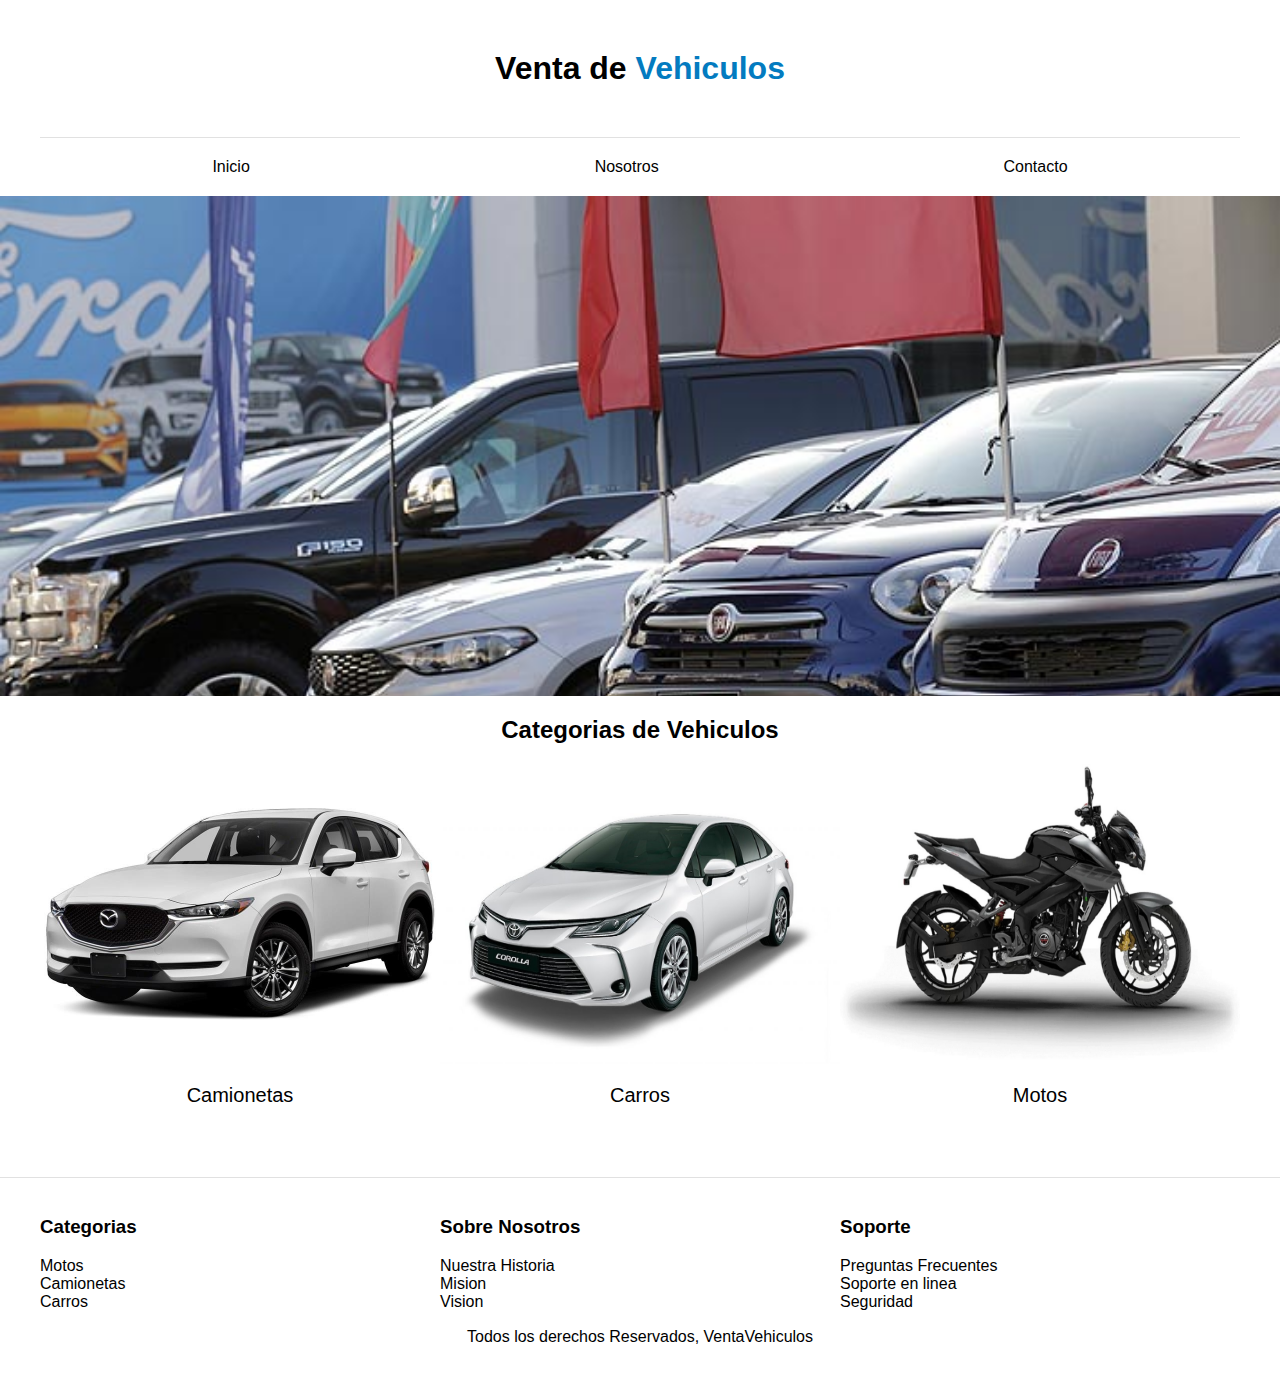
<file: Proyecto-Pagina-Web/index.html>
<!DOCTYPE html>
<html lang="en">
<head>
    <meta charset="UTF-8">
    <meta http-equiv="X-UA-Compatible" content="IE=edge">
    <meta name="viewport" content="width=device-width, initial-scale=1.0">
    <link rel="stylesheet" href="css/normalize.css">
    <link rel="stylesheet" href="css/style.css">
    <title>Venta de Vehiculos</title>
</head>
<body>
    
    <header>
        <h1 class="nombre-sitio">Venta de <span>Vehiculos</span> </h1>
    </header>

    <nav class="nav-pricipal contenedor">
        <a href="index.html">Inicio</a>
        <a href="nostros.html">Nosotros</a>
        <a href="contacto.html">Contacto</a>
    </nav>

    <div class="hero"></div>

    <section class="contenedor categorias">

        <h2>Categorias de Vehiculos</h2>

        <div class="listado-categorias">

            <div class="categoria">
                <img src="asssets/categoria-1.0.jpg" alt="Imagen Categoria" height="300px" width="400">
                <a href="camionetas.html">Camionetas</a>
            </div>

            <div class="categoria">
                <img src="asssets/categoria-2.jpg" alt="Imagen Categoria" height="300px" width="400">
                <a href="carros.html">Carros</a>
            </div>

            <div class="categoria">
                <img src="asssets/categoria-3.jpg" alt="Imagen Categoria"height="300px" width="400">
                <a href="motos.html">Motos</a>
            </div>
        </div>

    </section>

    <footer class="page-footer">
        <div class="grid-footer contenedor">
            <div>
                <h3>Categorias</h3>
                <nav class="footer-menu">
                    <a href="motos.html">Motos</a>
                    <a href="camionetas.html">Camionetas</a>
                    <a href="carros.html">Carros</a>
                </nav>
             </div>

            <div>
                <h3>Sobre Nosotros</h3>
                <nav class="footer-menu">
                    <a href="nostros.html">Nuestra Historia</a>
                    <a href="nostros.html">Mision</a>
                    <a href="nostros.html">Vision</a>
                </nav>
            </div>

            <div>
                <h3>Soporte</h3>
                <nav class="footer-menu">
                    <a href="#">Preguntas Frecuentes</a>
                    <a href="#">Soporte en linea</a>
                    <a href="#">Seguridad</a>
                </nav>
            </div>

           
        </div>
        <p class="derechos-reservados">Todos los derechos Reservados, VentaVehiculos</p>
           

            
    </footer>
</body>
</html>
</file>
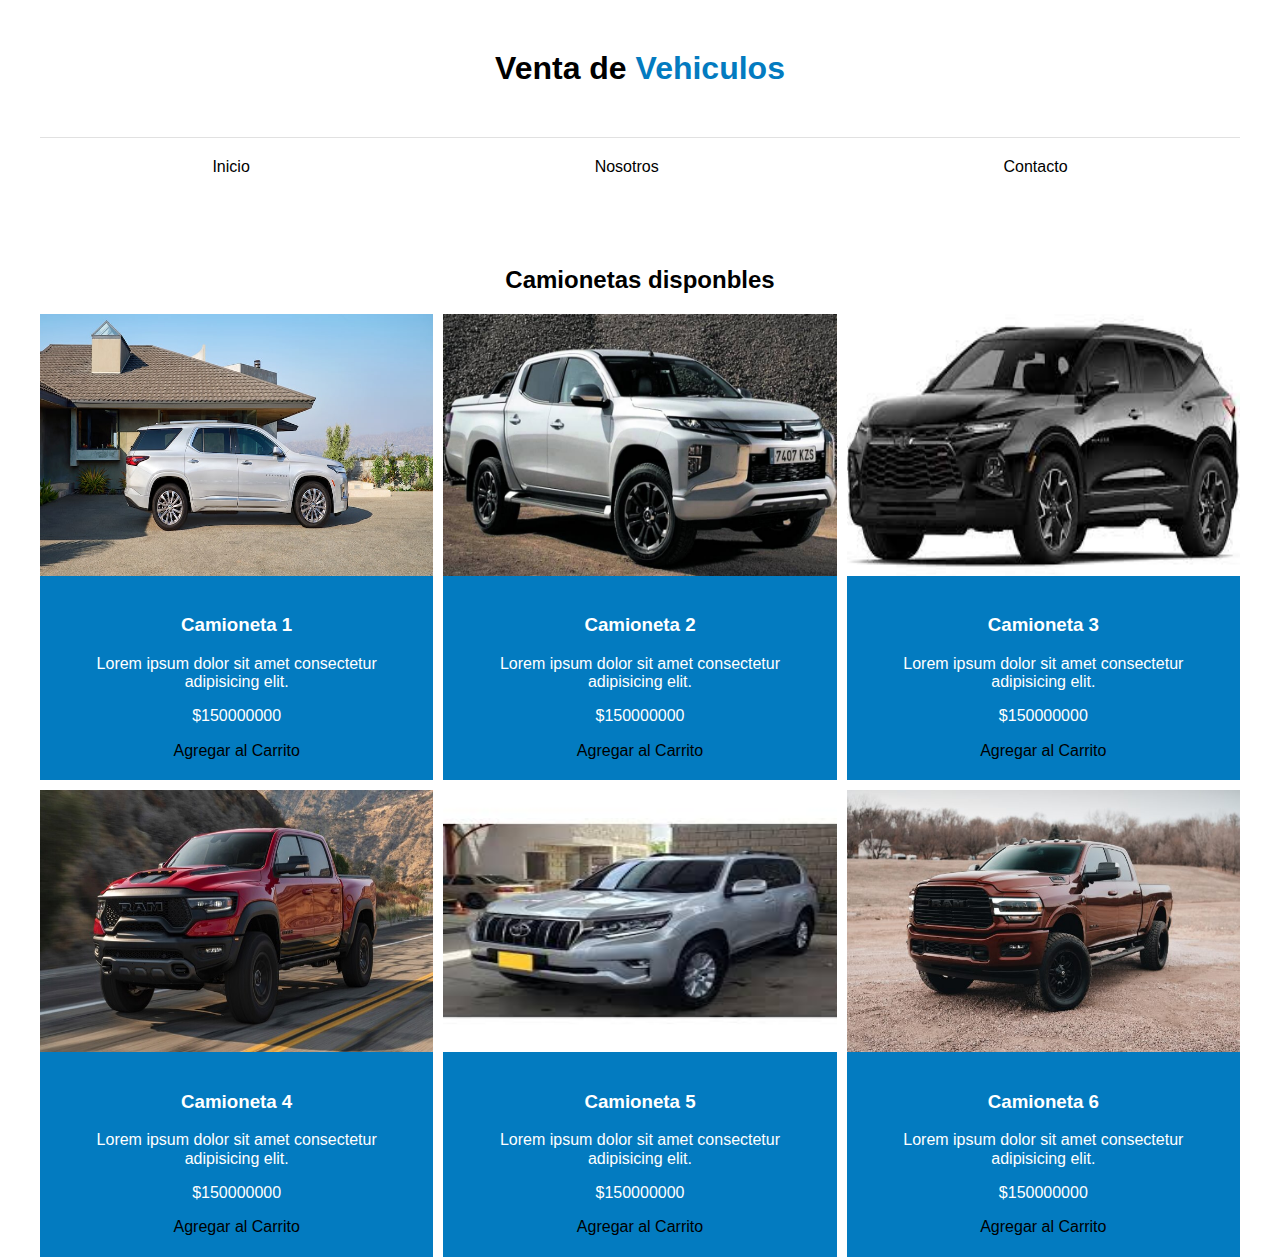
<file: Proyecto-Pagina-Web/camionetas.html>
<!DOCTYPE html>
<html lang="en">
<head>
    <meta charset="UTF-8">
    <meta http-equiv="X-UA-Compatible" content="IE=edge">
    <meta name="viewport" content="width=device-width, initial-scale=1.0">
    <link rel="stylesheet" href="css/normalize.css">
    <link rel="stylesheet" href="css/style.css">
    <title>Camionetas</title>
</head>
<body>
    <header>
        <h1 class="nombre-sitio">Venta de <span>Vehiculos</span> </h1>
    </header>

    <nav class="nav-pricipal contenedor">
        <a href="index.html">Inicio</a>
        <a href="nostros.html">Nosotros</a>
        <a href="contacto.html">Contacto</a>
    </nav>

    <main class="contenido-principal contenedor">
        <h2 class="text-center">Camionetas disponbles</h2>
        
        <div class="listado-productos">
            <div class="producto">
                <img src="asssets/producto-1.jpg" width="100%"  height="262px" alt="Imagen Producto">

                <div class="texto-producto">
                    <h3>Camioneta 1</h3>
                    <p>Lorem ipsum dolor sit amet consectetur adipisicing elit.</p>
                    <p class="precio">$150000000</p>

                    <a href="#">Agregar al Carrito</a>
                </div>
            </div>
            <div class="producto">
                <img src="asssets/camioneta.jpeg" width="100%" height="262px" alt="">

                <div  class="texto-producto">
                    <h3>Camioneta 2</h3>
                    <p>Lorem ipsum dolor sit amet consectetur adipisicing elit.</p>
                    <p class="precio">$150000000</p>

                    <a href="#">Agregar al Carrito</a>
                </div>
            </div>
            <div class="producto">
                <img src="asssets/camioneta-2.jfif" width="100%"  height="262px" alt="">

                <div  class="texto-producto">
                    <h3>Camioneta 3</h3>
                    <p>Lorem ipsum dolor sit amet consectetur adipisicing elit.</p>
                    <p class="precio">$150000000</p>

                    <a href="#">Agregar al Carrito</a>
                </div>
            </div>
            <div class="producto">
                <img src="asssets/producto-4.jpg" width="100%"  height="262px"  alt="">

                <div  class="texto-producto">
                    <h3>Camioneta 4</h3>
                    <p>Lorem ipsum dolor sit amet consectetur adipisicing elit.</p>
                    <p class="precio">$150000000</p>

                    <a href="#">Agregar al Carrito</a>
                </div>
            </div>
            <div class="producto">
                <img src="asssets/producto-5.jfif" width="100%"  height="262px" alt="">

                <div  class="texto-producto">
                    <h3>Camioneta 5</h3>
                    <p>Lorem ipsum dolor sit amet consectetur adipisicing elit.</p>
                    <p class="precio">$150000000</p>

                    <a href="#">Agregar al Carrito</a>
                </div>
            </div>
            <div class="producto">
                <img src="asssets/camioneta-3.jpg" width="100%"  height="262px"  alt="">

                <div  class="texto-producto">
                    <h3>Camioneta 6</h3>
                    <p>Lorem ipsum dolor sit amet consectetur adipisicing elit.</p>
                    <p class="precio">$150000000</p>

                    <a href="#">Agregar al Carrito</a>
                </div>
            </div>
        </div>
    </main> 
</body>
</html>
</file>
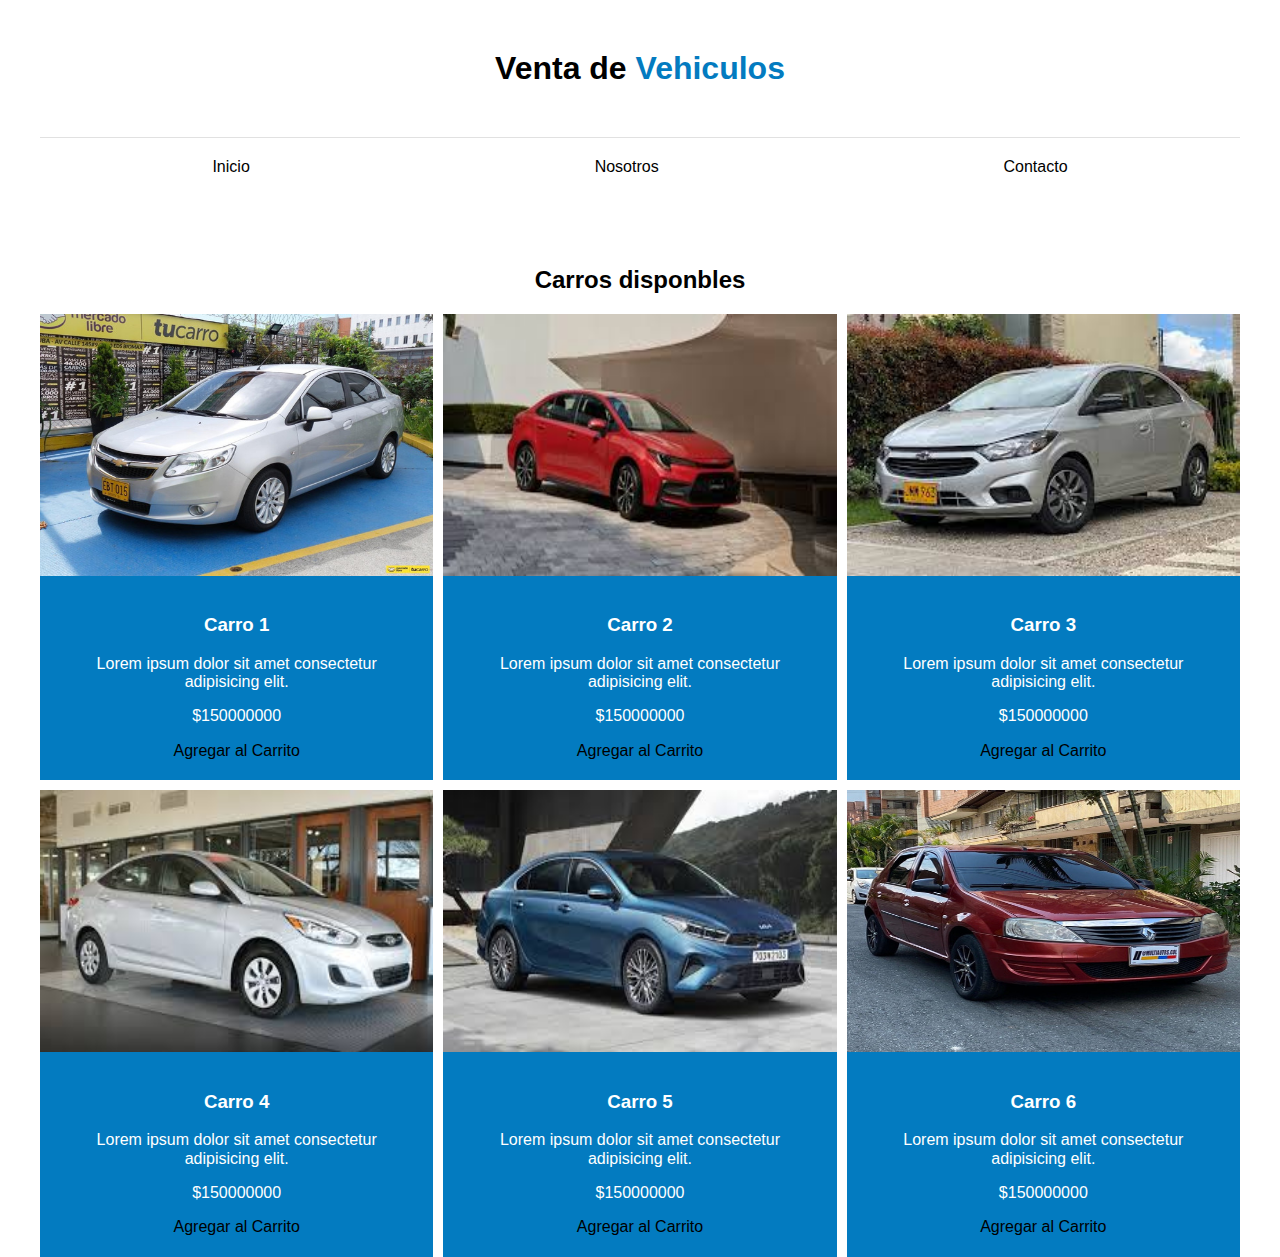
<file: Proyecto-Pagina-Web/carros.html>
<!DOCTYPE html>
<html lang="en">
<head>
    <meta charset="UTF-8">
    <meta http-equiv="X-UA-Compatible" content="IE=edge">
    <meta name="viewport" content="width=device-width, initial-scale=1.0">
    <link rel="stylesheet" href="css/normalize.css">
    <link rel="stylesheet" href="css/style.css">
    <title>Carros</title>
</head>
<body>
    <header>
        <h1 class="nombre-sitio">Venta de <span>Vehiculos</span> </h1>
    </header>

    <nav class="nav-pricipal contenedor">
        <a href="index.html">Inicio</a>
        <a href="nostros.html">Nosotros</a>
        <a href="contacto.html">Contacto</a>
    </nav>

    <main class="contenido-principal contenedor">
        <h2 class="text-center">Carros disponbles</h2>
        
        <div class="listado-productos">
            <div class="producto">
                <img src="asssets/carro-1.jpg" width="100%"  height="262px" alt="Imagen Producto">

                <div class="texto-producto">
                    <h3>Carro 1</h3>
                    <p>Lorem ipsum dolor sit amet consectetur adipisicing elit.</p>
                    <p class="precio">$150000000</p>

                    <a href="#">Agregar al Carrito</a>
                </div>
            </div>
            <div class="producto">
                <img src="asssets/carro-2.jfif" width="100%" height="262px" alt="">

                <div  class="texto-producto">
                    <h3>Carro 2</h3>
                    <p>Lorem ipsum dolor sit amet consectetur adipisicing elit.</p>
                    <p class="precio">$150000000</p>

                    <a href="#">Agregar al Carrito</a>
                </div>
            </div>
            <div class="producto">
                <img src="asssets/carro-3.jfif" width="100%"  height="262px" alt="">

                <div  class="texto-producto">
                    <h3>Carro 3</h3>
                    <p>Lorem ipsum dolor sit amet consectetur adipisicing elit.</p>
                    <p class="precio">$150000000</p>

                    <a href="#">Agregar al Carrito</a>
                </div>
            </div>
            <div class="producto">
                <img src="asssets/carro-4.jfif" width="100%"  height="262px"  alt="">

                <div  class="texto-producto">
                    <h3>Carro 4</h3>
                    <p>Lorem ipsum dolor sit amet consectetur adipisicing elit.</p>
                    <p class="precio">$150000000</p>

                    <a href="#">Agregar al Carrito</a>
                </div>
            </div>
            <div class="producto">
                <img src="asssets/carro-5.jfif" width="100%"  height="262px" alt="">

                <div  class="texto-producto">
                    <h3>Carro 5</h3>
                    <p>Lorem ipsum dolor sit amet consectetur adipisicing elit.</p>
                    <p class="precio">$150000000</p>

                    <a href="#">Agregar al Carrito</a>
                </div>
            </div>
            <div class="producto">
                <img src="asssets/producto-6.jpg" width="100%"  height="262px"  alt="">

                <div  class="texto-producto">
                    <h3>Carro 6</h3>
                    <p>Lorem ipsum dolor sit amet consectetur adipisicing elit.</p>
                    <p class="precio">$150000000</p>

                    <a href="#">Agregar al Carrito</a>
                </div>
            </div>
        </div>
    </main> 
</body>
</html>
</file>
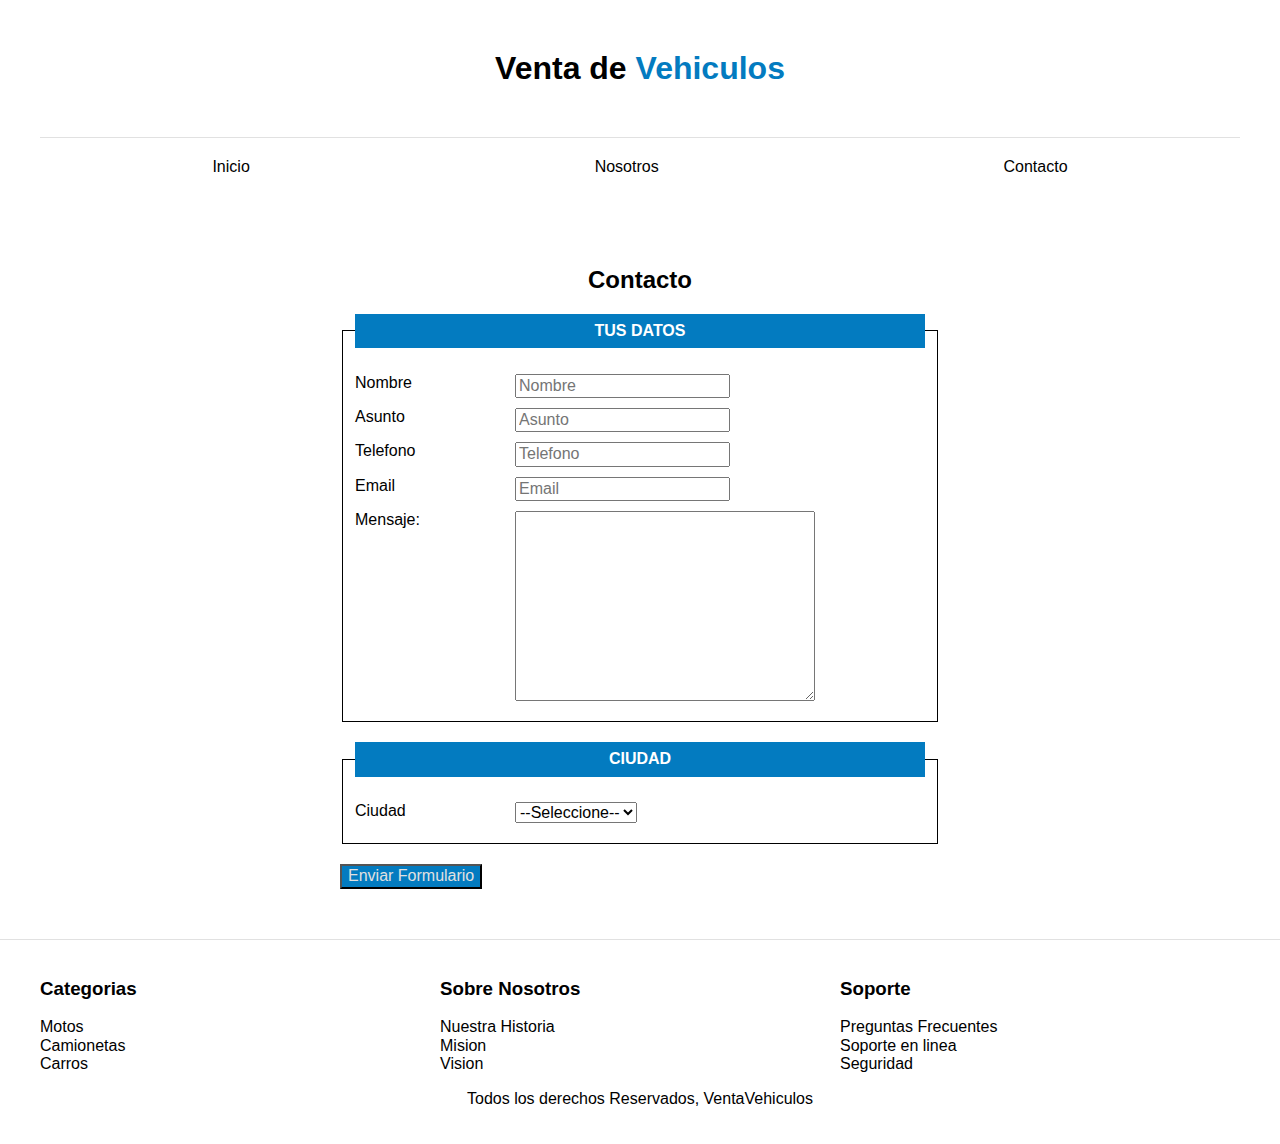
<file: Proyecto-Pagina-Web/contacto.html>
<!DOCTYPE html>
<html lang="en">
<head>
    <meta charset="UTF-8">
    <meta http-equiv="X-UA-Compatible" content="IE=edge">
    <meta name="viewport" content="width=device-width, initial-scale=1.0">
    <link rel="stylesheet" href="css/normalize.css">
    <link rel="stylesheet" href="css/style.css">
    <title>Contacto</title>
</head>
<body>
    <header>
        <h1 class="nombre-sitio">Venta de <span>Vehiculos</span> </h1>
    </header>

    <nav class="nav-pricipal contenedor">
        <a href="index.html">Inicio</a>
        <a href="nostros.html">Nosotros</a>
        <a href="">Contacto</a>
    </nav>
    <main class="contenido-principal contenedor">
        <h2 class="text-center">Contacto</h2>

        <form class="formulario">
            <fieldset>
                <legend>Tus datos</legend>
                <div class="campo">
                    <label for="nombre">Nombre</label>
                    <input type="text" id="nombre" placeholder="Nombre">
                </div>
               
                <div class="campo">
                    <label for="asunto">Asunto</label>
                    <input id="asunto" type="text" placeholder="Asunto">
                </div>

                <div class="campo">
                    <label for="telefono">Telefono</label>
                    <input id="telefono" type="tel" placeholder="Telefono">
                </div>
                <div class="campo">
                    <label for="email">Email</label>
                    <input id="email" type="email" placeholder="Email">
                </div>
                <div class="campo">
                    <label for="email">Mensaje:</label>
                    <textarea name="" id="" cols="30" rows="10"></textarea>
                </div>
             
            </fieldset>

            <fieldset>
                <legend>Ciudad</legend>
                <div class="campo">
                    <label for="ciudad">Ciudad</label>
                    <select name="" id="pais">
                        <option value="">--Seleccione--</option>
                        <option value="">Medellin</option>
                        <option value="">Cali</option>
                        <option value="">Barranquilla</option>
                        <option value="">Santa Marta</option>
                        <option value="">Neiva</option>
                    </select>
                </div>
            </fieldset>
            <input class="btn-enviar" type="submit" value="Enviar Formulario">
        </form>
    </main>

    <footer class="page-footer">
        <div class="grid-footer contenedor">
            <div>
                <h3>Categorias</h3>
                <nav class="footer-menu">
                    <a href="#">Motos</a>
                    <a href="#">Camionetas</a>
                    <a href="#">Carros</a>
                </nav>
             </div>

            <div>
                <h3>Sobre Nosotros</h3>
                <nav class="footer-menu">
                    <a href="nostros.html">Nuestra Historia</a>
                    <a href="nostros.html">Mision</a>
                    <a href="nostros.html">Vision</a>
                </nav>
            </div>

            <div>
                <h3>Soporte</h3>
                <nav class="footer-menu">
                    <a href="#">Preguntas Frecuentes</a>
                    <a href="#">Soporte en linea</a>
                    <a href="#">Seguridad</a>
                </nav>
            </div>

           
        </div>
        <p class="derechos-reservados">Todos los derechos Reservados, VentaVehiculos</p>

    </footer>
</body>
</html>
</file>
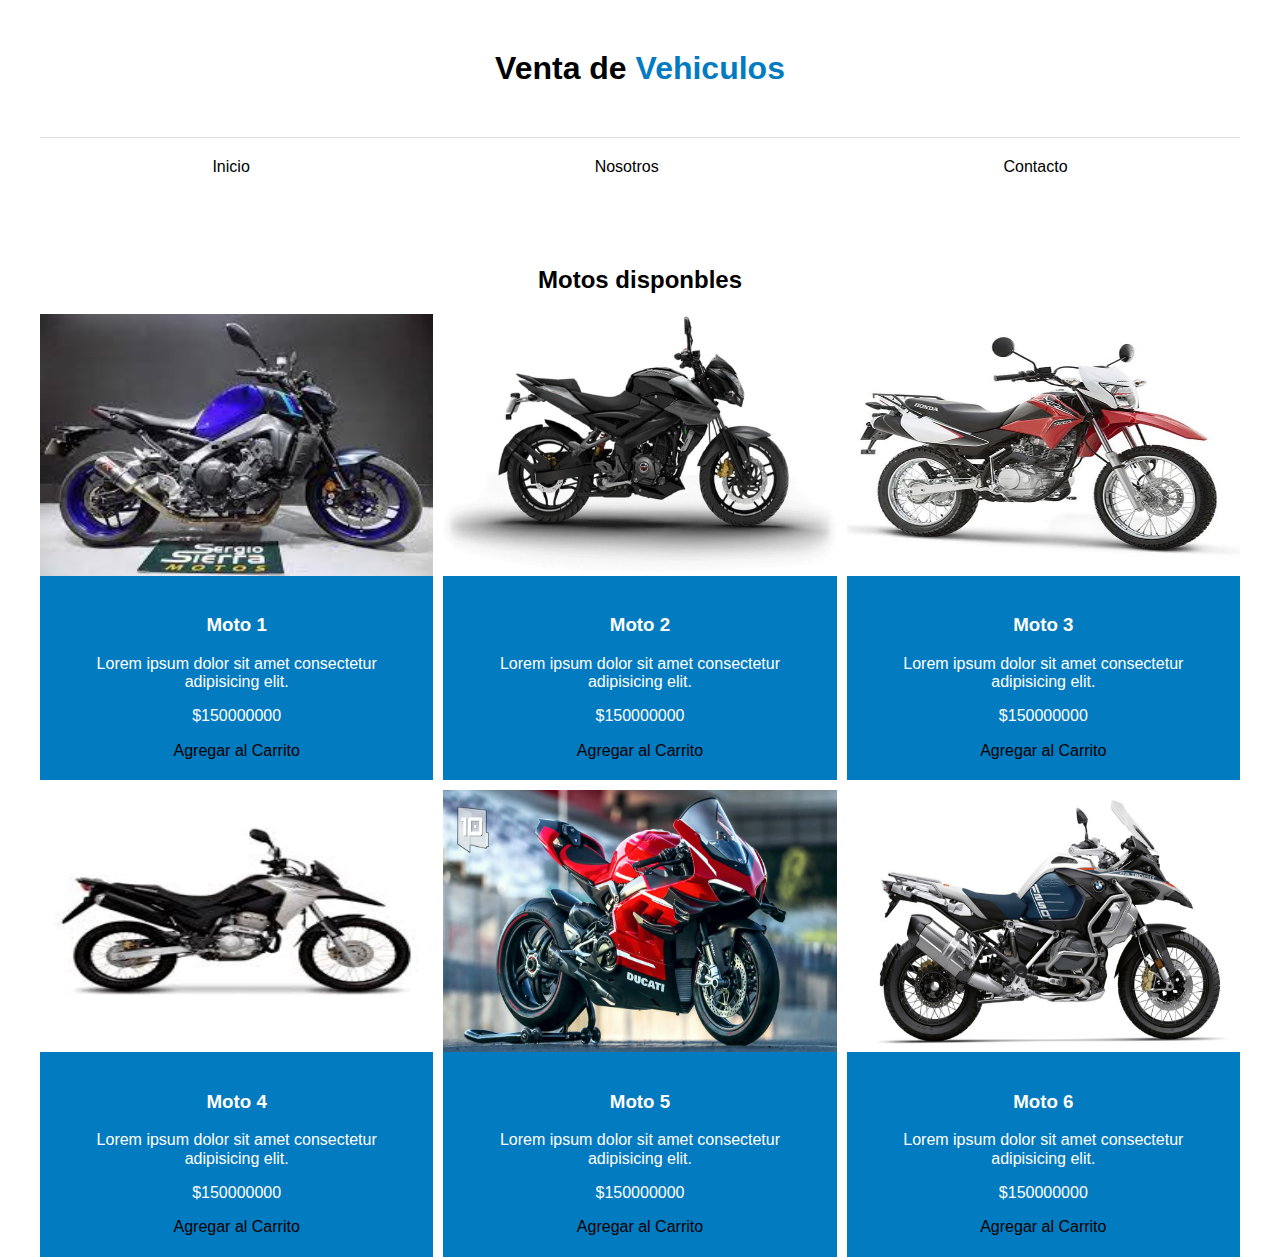
<file: Proyecto-Pagina-Web/motos.html>
<!DOCTYPE html>
<html lang="en">
<head>
    <meta charset="UTF-8">
    <meta http-equiv="X-UA-Compatible" content="IE=edge">
    <meta name="viewport" content="width=device-width, initial-scale=1.0">
    <link rel="stylesheet" href="css/normalize.css">
    <link rel="stylesheet" href="css/style.css">
    <title>Moto</title>
</head>
<body>
    <header>
        <h1 class="nombre-sitio">Venta de <span>Vehiculos</span> </h1>
    </header>

    <nav class="nav-pricipal contenedor">
        <a href="index.html">Inicio</a>
        <a href="nostros.html">Nosotros</a>
        <a href="contacto.html">Contacto</a>
    </nav>

    <main class="contenido-principal contenedor">
        <h2 class="text-center">Motos disponbles</h2>
        
        <div class="listado-productos">
            <div class="producto">
                <img src="asssets/moto-1.jfif" width="100%"  height="262px" alt="Imagen Producto">

                <div class="texto-producto">
                    <h3>Moto 1</h3>
                    <p>Lorem ipsum dolor sit amet consectetur adipisicing elit.</p>
                    <p class="precio">$150000000</p>

                    <a href="#">Agregar al Carrito</a>
                </div>
            </div>
            <div class="producto">
                <img src="asssets/categoria-3.jpg" width="100%" height="262px" alt="">

                <div  class="texto-producto">
                    <h3>Moto 2</h3>
                    <p>Lorem ipsum dolor sit amet consectetur adipisicing elit.</p>
                    <p class="precio">$150000000</p>

                    <a href="#">Agregar al Carrito</a>
                </div>
            </div>
            <div class="producto">
                <img src="asssets/moto-2.jpg" width="100%"  height="262px" alt="">

                <div  class="texto-producto">
                    <h3>Moto 3</h3>
                    <p>Lorem ipsum dolor sit amet consectetur adipisicing elit.</p>
                    <p class="precio">$150000000</p>

                    <a href="#">Agregar al Carrito</a>
                </div>
            </div>
            <div class="producto">
                <img src="asssets/moto-3.jfif" width="100%"  height="262px"  alt="">

                <div  class="texto-producto">
                    <h3>Moto 4</h3>
                    <p>Lorem ipsum dolor sit amet consectetur adipisicing elit.</p>
                    <p class="precio">$150000000</p>

                    <a href="#">Agregar al Carrito</a>
                </div>
            </div>
            <div class="producto">
                <img src="asssets/moto-4.jpg" width="100%"  height="262px" alt="">

                <div  class="texto-producto">
                    <h3>Moto 5</h3>
                    <p>Lorem ipsum dolor sit amet consectetur adipisicing elit.</p>
                    <p class="precio">$150000000</p>

                    <a href="#">Agregar al Carrito</a>
                </div>
            </div>
            <div class="producto">
                <img src="asssets/moto-5.jpg" width="100%"  height="262px"  alt="">

                <div  class="texto-producto">
                    <h3>Moto 6</h3>
                    <p>Lorem ipsum dolor sit amet consectetur adipisicing elit.</p>
                    <p class="precio">$150000000</p>

                    <a href="#">Agregar al Carrito</a>
                </div>
            </div>
        </div>
    </main> 
</body>
</html>
</file>
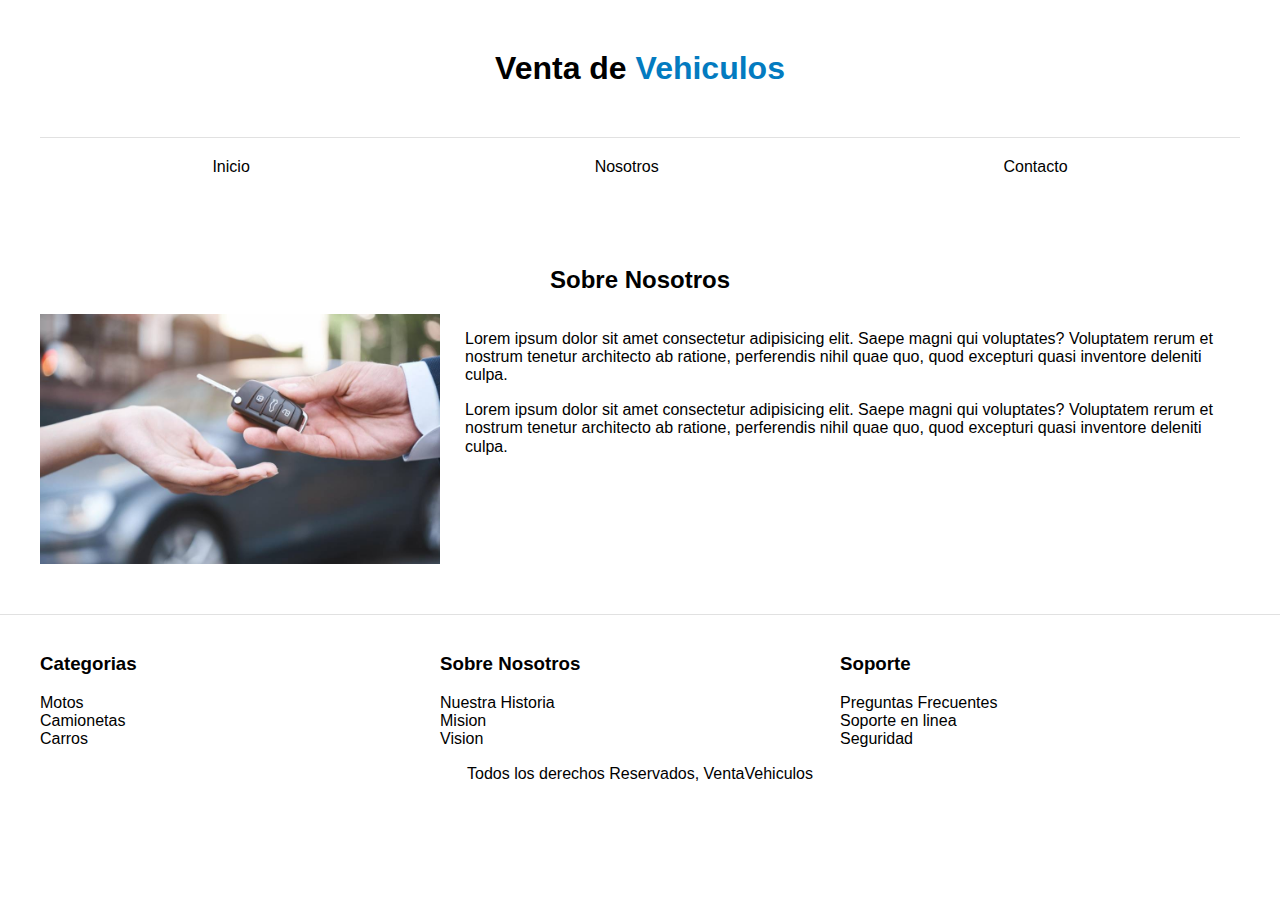
<file: Proyecto-Pagina-Web/nostros.html>
<!DOCTYPE html>
<html lang="en">
<head>
    <meta charset="UTF-8">
    <meta http-equiv="X-UA-Compatible" content="IE=edge">
    <meta name="viewport" content="width=device-width, initial-scale=1.0">
    <link rel="stylesheet" href="css/normalize.css">
    <link rel="stylesheet" href="css/style.css">
    <title>Sobre Nosotros</title>
</head>
<body>
    
    <header>
        <h1 class="nombre-sitio">Venta de <span>Vehiculos</span> </h1>
    </header>

    <nav class="nav-pricipal contenedor">
        <a href="index.html">Inicio</a>
        <a href="">Nosotros</a>
        <a href="contacto.html">Contacto</a>
    </nav>

    <main class="contenido-principal contenedor">
        <h2 class="text-center">Sobre Nosotros</h2>
        
        <div class="contenido-nosotros">
            <div class="imagen-sobre-nosotros">
                <img src="asssets/sobre-nosotros.jpeg" width="400px" height="250px" alt="">
            </div>
    
            <div class="informacion-nosotros">
                <p>
                    Lorem ipsum dolor sit amet consectetur adipisicing elit. Saepe magni qui voluptates? Voluptatem 
                    rerum et nostrum tenetur architecto ab ratione, perferendis nihil quae quo, quod excepturi 
                    quasi inventore deleniti culpa.
                </p>
                <p>
                    Lorem ipsum dolor sit amet consectetur adipisicing elit. Saepe magni qui voluptates? Voluptatem 
                    rerum et nostrum tenetur architecto ab ratione, perferendis nihil quae quo, quod excepturi 
                    quasi inventore deleniti culpa.
                </p>
            </div>
        </div>
    </main>
    
    <footer class="page-footer">
        <div class="grid-footer contenedor">
            <div>
                <h3>Categorias</h3>
                <nav class="footer-menu">
                    <a href="#">Motos</a>
                    <a href="#">Camionetas</a>
                    <a href="#">Carros</a>
                </nav>
             </div>

            <div>
                <h3>Sobre Nosotros</h3>
                <nav class="footer-menu">
                    <a href="nostros.html">Nuestra Historia</a>
                    <a href="nostros.html">Mision</a>
                    <a href="nostros.html">Vision</a>
                </nav>
            </div>

            <div>
                <h3>Soporte</h3>
                <nav class="footer-menu">
                    <a href="#">Preguntas Frecuentes</a>
                    <a href="#">Soporte en linea</a>
                    <a href="#">Seguridad</a>
                </nav>
            </div>

           
        </div>
        <p class="derechos-reservados">Todos los derechos Reservados, VentaVehiculos</p>
    </footer>
</body>
</html>
</file>
<file: Proyecto-Pagina-Web/css/style.css>
html {
    box-sizing: border-box;
}

*, *:before, *:after {
    box-sizing: inherit;
}

body{
    font-family:'Lucida Sans', 'Lucida Sans Regular', 'Lucida Grande', 'Lucida Sans Unicode', Geneva, Verdana, sans-serif
}

/* Globales */

a {
    text-decoration: none;
    color: black;
}

img{
    display: block;
}


/* Header y navegacion*/

.nombre-sitio{
    margin-top: 50px;
    margin-bottom: 50px;
    text-align: center;
}

.nombre-sitio span {
    color: #037bc0;
}
.contenedor{
    width: 1200px;
    margin: 0 auto;
}
.nav-pricipal{
    border-color: #e1e1e1;
    border-top-style: solid;
    border-width: 1px;
    padding: 20px 0;
    display: flex;
    justify-content: space-around;
}

.hero{
    background-image: url(../asssets/hero.jpg);
    background-repeat: no-repeat;
    background-size: cover;
    height: 500px;
}

/*Categorias*/

.listado-categorias{
    display: grid;
    grid-template-columns: repeat(3, 1fr);
}

.categorias h2{
    text-align: center;
}

.categoria a{
    text-align: center;
    display: block;
    padding: 20px;
    font-size: 20px;
}

.categoria a:hover{
    background-color: #037bc0;
    color: #fff;
    border-bottom-right-radius: 10px;
}

/*Productos*/

/* .contenido-principal{
    margin-top: 25px;
    text-align: center;
}

.producto{
    background-color: #037bc0;
}

.texto-producto{
    text-align: center;
    color: #fff;
    padding: 20px;
}


.texto-producto .precio {
    font-size: 25px;
    font-weight: 900;
}

.texto-producto a {
    background-color: #8cbc00;
    display: block;
    color: #fff;
    text-transform: uppercase;
    font-weight: 900;
    padding: 20px;
}

.texto-producto a:hover{
    background-color: #769c02;
}

.producto img:hover{
    transform: scale(.8);
}

.listado-productos{
    display: grid;
    grid-template-columns: repeat(6, 1fr);
}

.producto:nth-child(1){
    grid-column-start: 1;
    grid-column-end: 7;
} */
.producto{
    background-color: #037bc0;
}

.texto-producto{
    text-align: center;
    color: #fff;
    padding: 20px;
}

.listado-productos{
    display: grid;
    grid-template-columns: repeat(3, 1fr);
    column-gap: 10px;
    row-gap: 10px;
}

.texto-producto{
    text-align: center;
    color: #fff;
    padding: 20px;
}


/*Sobre Nosotros*/

.contenido-principal{
    margin-top: 70px;
}

.contenido-nosotros{
    /* display: grid;
    grid-template-columns: 1fr 2fr; */
    display: flex;
    flex-direction: row;
    column-gap: 25px;
}

.text-center{
    text-align: center;
}

.footer{
    display: flex;
    flex-direction: row;
}

/* Formulario */

.formulario{
    max-width: 600px;
    margin: 0 auto;
}

.formulario fieldset{
    border: 1px solid black;
    margin-bottom: 20px;
}

.formulario legend{
    background-color: #037bc0;
    width: 100%;
    text-align: center;
    color: #fff;
    text-transform: uppercase;
    font-weight: 900;
    padding: 8px;
    margin-bottom: 20px;
}

.campo{
    display: flex;
    margin-bottom: 10px;
}

.campo label{
    flex-basis: 10rem;
}

.btn-enviar{
    background-color: #037bc0;
    color: #e1e1e1;
}

/* Footer */

.page-footer{
    border-top: 1px solid #e1e1e1;
    margin-top: 50px;
    padding: 20px;
}

.grid-footer{
    display: grid;
    grid-template-columns: repeat(3, 1fr);
    /* gap: 2rem; */
}

.footer-menu a{
    display: block;
}

.derechos-reservados{
    text-align: center;
}
</file>
